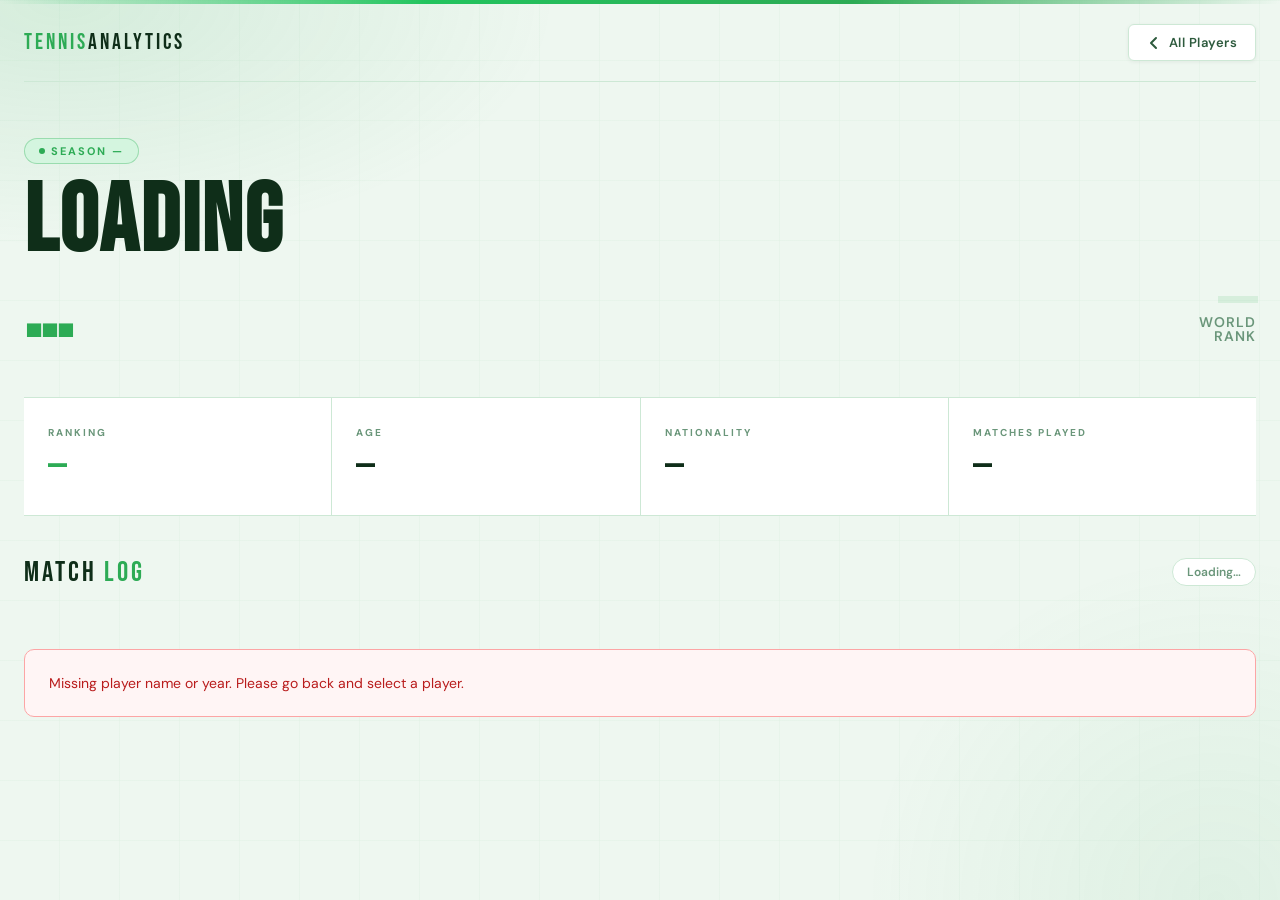
<file: static/player.html>
<!DOCTYPE html>
<html lang="en">
<head>
  <meta charset="UTF-8" />
  <meta name="viewport" content="width=device-width, initial-scale=1.0" />
  <title>Player Details — Tennis Analytics</title>
  <link href="https://fonts.googleapis.com/css2?family=Bebas+Neue&family=DM+Sans:ital,opsz,wght@0,9..40,300;0,9..40,400;0,9..40,600;0,9..40,700;1,9..40,300&display=swap" rel="stylesheet" />
  <style>
    :root {
      --bg:        #eef7f0;
      --panel:     #ffffff;
      --panel2:    #f4faf5;
      --header-bg: #1e5c30;
      --header2:   #174d28;
      --accent:    #2dab55;
      --accent2:   #22c45e;
      --accent-lt: #d4f5df;
      --text:      #0f2e19;
      --text2:     #2d5a3d;
      --muted:     #6a967a;
      --border:    #cde8d5;
      --win-bg:    #d6f5de;
      --win-txt:   #176b33;
      --loss-bg:   #ffe5e5;
      --loss-txt:  #c0202a;
    }

    *, *::before, *::after { margin:0; padding:0; box-sizing:border-box; }

    html { scroll-behavior: smooth; }

    body {
      font-family: 'DM Sans', sans-serif;
      background: var(--bg);
      color: var(--text);
      min-height: 100vh;
      overflow-x: hidden;
    }

    /* ── Background texture ── */
    body::before {
      content: '';
      position: fixed;
      inset: 0;
      background:
        radial-gradient(ellipse 70% 50% at 5% 0%,  rgba(45,171,85,0.13) 0%, transparent 55%),
        radial-gradient(ellipse 50% 70% at 95% 100%, rgba(45,171,85,0.08) 0%, transparent 55%),
        repeating-linear-gradient(
          0deg,
          transparent,
          transparent 59px,
          rgba(45,171,85,0.06) 60px
        ),
        repeating-linear-gradient(
          90deg,
          transparent,
          transparent 59px,
          rgba(45,171,85,0.06) 60px
        );
      pointer-events: none;
      z-index: 0;
    }

    /* ── Court line accent (top) ── */
    body::after {
      content: '';
      position: fixed;
      top: 0; left: 0; right: 0;
      height: 4px;
      background: linear-gradient(90deg, transparent, var(--accent2), var(--accent), transparent);
      z-index: 100;
    }

    .page {
      position: relative;
      z-index: 1;
      max-width: 1280px;
      margin: 0 auto;
      padding: 0 24px 80px;
    }

    /* ── NAV ── */
    nav {
      display: flex;
      align-items: center;
      justify-content: space-between;
      padding: 24px 0 20px;
      border-bottom: 1px solid var(--border);
      margin-bottom: 0;
    }

    .nav-logo {
      font-family: 'Bebas Neue', sans-serif;
      font-size: 22px;
      letter-spacing: 3px;
      color: var(--accent);
    }

    .nav-logo span { color: var(--text); }

    .back-btn {
      display: inline-flex;
      align-items: center;
      gap: 8px;
      background: var(--panel);
      border: 1px solid var(--border);
      color: var(--text2);
      padding: 9px 18px;
      border-radius: 6px;
      cursor: pointer;
      font-family: 'DM Sans', sans-serif;
      font-size: 13px;
      font-weight: 600;
      letter-spacing: 0.5px;
      transition: all 0.22s ease;
      box-shadow: 0 1px 4px rgba(0,0,0,0.06);
    }

    .back-btn svg { transition: transform 0.22s ease; }

    .back-btn:hover {
      background: var(--accent);
      border-color: var(--accent);
      color: #fff;
      box-shadow: 0 4px 14px rgba(45,171,85,0.3);
    }

    .back-btn:hover svg { transform: translateX(-3px); }

    /* ── HERO ── */
    .hero {
      padding: 56px 0 44px;
      display: grid;
      grid-template-columns: 1fr auto;
      align-items: end;
      gap: 32px;
      border-bottom: 1px solid var(--border);
    }

    .season-badge {
      display: inline-flex;
      align-items: center;
      gap: 6px;
      background: var(--accent-lt);
      border: 1px solid rgba(45,171,85,0.35);
      color: var(--accent);
      padding: 5px 14px;
      border-radius: 999px;
      font-size: 11px;
      font-weight: 700;
      letter-spacing: 2px;
      text-transform: uppercase;
      margin-bottom: 16px;
    }

    .season-badge::before {
      content: '';
      width: 6px; height: 6px;
      border-radius: 50%;
      background: var(--accent);
      animation: pulse 2s infinite;
    }

    @keyframes pulse {
      0%, 100% { opacity: 1; transform: scale(1); }
      50%       { opacity: 0.5; transform: scale(0.8); }
    }

    .hero h1 {
      font-family: 'Bebas Neue', sans-serif;
      font-size: clamp(52px, 8vw, 96px);
      line-height: 0.9;
      letter-spacing: 2px;
      color: var(--text);
    }

    .hero h1 .name-accent {
      color: var(--accent);
      display: block;
    }

    .hero-right {
      text-align: right;
      padding-bottom: 10px;
    }

    .hero-rank {
      font-family: 'Bebas Neue', sans-serif;
      font-size: 80px;
      line-height: 1;
      color: rgba(45,171,85,0.12);
      letter-spacing: -2px;
      position: relative;
    }

    .hero-rank span {
      position: absolute;
      bottom: 0; right: 0;
      font-size: 14px;
      font-family: 'DM Sans', sans-serif;
      font-weight: 600;
      letter-spacing: 1px;
      color: var(--muted);
      text-transform: uppercase;
    }

    /* ── BIO STATS ── */
    .bio-grid {
      display: grid;
      grid-template-columns: repeat(4, 1fr);
      gap: 1px;
      background: var(--border);
      margin: 0;
      border-bottom: 1px solid var(--border);
    }

    .bio-card {
      background: var(--panel);
      padding: 28px 24px;
      position: relative;
      overflow: hidden;
      transition: background 0.2s ease;
    }

    .bio-card::before {
      content: '';
      position: absolute;
      top: 0; left: 0;
      width: 100%; height: 3px;
      background: linear-gradient(90deg, var(--accent), var(--accent2), transparent);
      opacity: 0;
      transition: opacity 0.3s ease;
    }

    .bio-card:hover { background: var(--panel2); }
    .bio-card:hover::before { opacity: 1; }

    .bio-label {
      font-size: 10px;
      font-weight: 700;
      letter-spacing: 2px;
      text-transform: uppercase;
      color: var(--muted);
      margin-bottom: 10px;
    }

    .bio-value {
      font-family: 'Bebas Neue', sans-serif;
      font-size: 38px;
      letter-spacing: 1px;
      color: var(--text);
      line-height: 1;
    }

    .bio-value.accent { color: var(--accent); }

    /* ── SECTION HEADER ── */
    .section-header {
      display: flex;
      align-items: center;
      justify-content: space-between;
      padding: 40px 0 20px;
    }

    .section-title {
      font-family: 'Bebas Neue', sans-serif;
      font-size: 28px;
      letter-spacing: 3px;
      color: var(--text);
    }

    .section-title span { color: var(--accent); }

    .match-count-badge {
      background: var(--panel);
      border: 1px solid var(--border);
      color: var(--muted);
      padding: 5px 14px;
      border-radius: 999px;
      font-size: 12px;
      font-weight: 600;
    }

    /* ── TABLE ── */
    .table-wrap {
      overflow-x: auto;
      border-radius: 10px;
      border: 1px solid var(--border);
      box-shadow: 0 2px 16px rgba(0,0,0,0.06);
    }

    table {
      width: 100%;
      border-collapse: collapse;
      background: var(--panel);
    }

    thead tr {
      background: var(--header-bg);
      border-bottom: 2px solid var(--header2);
    }

    th {
      padding: 14px 14px;
      text-align: left;
      font-size: 10px;
      font-weight: 700;
      color: rgba(255,255,255,0.75);
      text-transform: uppercase;
      letter-spacing: 1.5px;
      white-space: nowrap;
    }

    td {
      padding: 15px 14px;
      border-bottom: 1px solid var(--border);
      font-size: 13px;
      color: var(--text);
      vertical-align: middle;
      white-space: nowrap;
    }

    tbody tr {
      transition: background 0.18s ease;
    }

    tbody tr:last-child td { border-bottom: none; }

    tbody tr:hover { background: var(--panel2); }

    /* Surface pills */
    .surface-pill {
      display: inline-block;
      padding: 3px 10px;
      border-radius: 4px;
      font-size: 11px;
      font-weight: 700;
      letter-spacing: 0.5px;
    }

    .surface-hard  { background: #dbeafe; color: #1d4ed8; }
    .surface-clay  { background: #ffedd5; color: #c2410c; }
    .surface-grass { background: #dcfce7; color: #166534; }
    .surface-carpet{ background: #f3e8ff; color: #7e22ce; }

    /* Result badges */
    .badge-win {
      background: var(--win-bg);
      color: var(--win-txt);
      border: 1px solid rgba(22,163,74,0.25);
      padding: 4px 11px;
      border-radius: 4px;
      font-size: 11px;
      font-weight: 700;
      letter-spacing: 1px;
    }

    .badge-loss {
      background: var(--loss-bg);
      color: var(--loss-txt);
      border: 1px solid rgba(220,38,38,0.2);
      padding: 4px 11px;
      border-radius: 4px;
      font-size: 11px;
      font-weight: 700;
      letter-spacing: 1px;
    }

    /* Stat bars */
    .stat-bar-wrap { display: flex; align-items: center; gap: 8px; min-width: 90px; }
    .stat-bar-track {
      flex: 1;
      height: 5px;
      background: var(--border);
      border-radius: 999px;
      overflow: hidden;
    }
    .stat-bar-fill {
      height: 100%;
      border-radius: 999px;
      background: linear-gradient(90deg, var(--accent2), var(--accent));
      transition: width 0.8s cubic-bezier(.4,0,.2,1);
    }
    .stat-val {
      font-size: 12px;
      color: var(--muted);
      min-width: 36px;
      text-align: right;
    }

    /* Dim text */
    .dim { color: #c5d9cc; font-style: italic; }
    .opp-rank { color: var(--muted); font-size: 12px; }

    /* Loading */
    .loading-state {
      display: flex;
      flex-direction: column;
      align-items: center;
      justify-content: center;
      padding: 100px 20px;
      gap: 20px;
    }

    .loader {
      width: 44px; height: 44px;
      border: 3px solid var(--border);
      border-top-color: var(--accent);
      border-radius: 50%;
      animation: spin 0.9s linear infinite;
    }

    @keyframes spin { to { transform: rotate(360deg); } }

    .loading-state p {
      color: var(--muted);
      font-size: 14px;
      letter-spacing: 1px;
    }

    /* Error */
    .error-state {
      background: #fff5f5;
      border: 1px solid #fca5a5;
      color: #b91c1c;
      padding: 24px;
      border-radius: 10px;
      margin: 40px 0;
      font-size: 14px;
    }

    /* No matches */
    .empty-state {
      text-align: center;
      padding: 80px 20px;
      color: var(--muted);
    }

    .empty-state .big { font-family: 'Bebas Neue', sans-serif; font-size: 48px; margin-bottom: 8px; color: var(--text2); }

    /* Animations */
    .fade-in {
      animation: fadeUp 0.5s ease both;
    }

    @keyframes fadeUp {
      from { opacity: 0; transform: translateY(16px); }
      to   { opacity: 1; transform: translateY(0); }
    }

    .hero        { animation: fadeUp 0.4s ease both; }
    .bio-grid    { animation: fadeUp 0.5s 0.1s ease both; }
    .section-header, .table-wrap { animation: fadeUp 0.5s 0.2s ease both; }

    /* Responsive */
    @media (max-width: 900px) {
      .bio-grid { grid-template-columns: repeat(2, 1fr); }
      .hero { grid-template-columns: 1fr; }
      .hero-right { text-align: left; }
    }

    @media (max-width: 600px) {
      .bio-grid { grid-template-columns: repeat(2, 1fr); }
      .hero h1  { font-size: 52px; }
      th, td    { padding: 12px 10px; }
    }
  </style>
</head>
<body>
  <div class="page">

    <!-- NAV -->
    <nav>
      <div class="nav-logo">TENNIS<span>ANALYTICS</span></div>
      <button class="back-btn" onclick="goBack()">
        <svg width="14" height="14" viewBox="0 0 14 14" fill="none">
          <path d="M9 2L4 7L9 12" stroke="currentColor" stroke-width="2" stroke-linecap="round" stroke-linejoin="round"/>
        </svg>
        All Players
      </button>
    </nav>

    <!-- HERO -->
    <div class="hero">
      <div>
        <div class="season-badge" id="seasonBadge">Season —</div>
        <h1 id="playerName">
          Loading<span class="name-accent">…</span>
        </h1>
      </div>
      <div class="hero-right">
        <div class="hero-rank" id="rankDisplay">
          —<span>World Rank</span>
        </div>
      </div>
    </div>

    <!-- BIO -->
    <div class="bio-grid" id="bioGrid">
      <div class="bio-card">
        <div class="bio-label">Ranking</div>
        <div class="bio-value accent" id="statRank">—</div>
      </div>
      <div class="bio-card">
        <div class="bio-label">Age</div>
        <div class="bio-value" id="statAge">—</div>
      </div>
      <div class="bio-card">
        <div class="bio-label">Nationality</div>
        <div class="bio-value" id="statNat">—</div>
      </div>
      <div class="bio-card">
        <div class="bio-label">Matches Played</div>
        <div class="bio-value" id="statMatches">—</div>
      </div>
    </div>

    <!-- MATCHES -->
    <div class="section-header">
      <div class="section-title">Match <span>Log</span></div>
      <div class="match-count-badge" id="matchCountBadge">Loading…</div>
    </div>

    <div id="tableArea">
      <div class="loading-state">
        <div class="loader"></div>
        <p>Fetching match data…</p>
      </div>
    </div>

  </div><!-- /page -->

  <script>
    function goBack() { window.location.href = 'index.html'; }

    function getQueryParams() {
      const p = new URLSearchParams(window.location.search);
      return { name: p.get('name') || '', year: p.get('year') || '' };
    }

    function fmtPct(v) {
      if (v === null || v === undefined) return null;
      return (v * 100).toFixed(1) + '%';
    }

    function fmtVal(v) { return (v !== null && v !== undefined) ? v : null; }

    function surfaceClass(s) {
      if (!s) return '';
      const sl = s.toLowerCase();
      if (sl.includes('hard'))   return 'surface-hard';
      if (sl.includes('clay'))   return 'surface-clay';
      if (sl.includes('grass'))  return 'surface-grass';
      if (sl.includes('carpet')) return 'surface-carpet';
      return 'surface-hard';
    }

    function pctBar(pct) {
      // pct is like "63.4%" or null
      if (!pct) return `<span class="dim">—</span>`;
      const num = parseFloat(pct);
      return `
        <div class="stat-bar-wrap">
          <div class="stat-bar-track">
            <div class="stat-bar-fill" style="width:${num}%"></div>
          </div>
          <span class="stat-val">${pct}</span>
        </div>`;
    }

    function renderTable(matches) {
      if (!matches.length) {
        return `<div class="empty-state">
          <div class="big">NO MATCHES</div>
          <p>No match records found for this season.</p>
        </div>`;
      }

      const rows = matches.map(m => {
        const result   = m.result === 'Win';
        const surf     = fmtVal(m.surface);
        const score    = fmtVal(m.score);
        const mins     = fmtVal(m.minutes);
        const aces     = fmtVal(m.aces);
        const dfs      = fmtVal(m.double_faults);
        const f1pct    = fmtPct(m.first_serve_pct);
        const f1w      = fmtPct(m.first_serve_won_pct);
        const f2w      = fmtPct(m.second_serve_won_pct);
        const bps      = fmtPct(m.bp_save_pct);

        return `<tr>
          <td><strong>${fmtVal(m.tourney_name) ?? '<span class="dim">—</span>'}</strong></td>
          <td>${surf ? `<span class="surface-pill ${surfaceClass(surf)}">${surf}</span>` : '<span class="dim">—</span>'}</td>
          <td>${fmtVal(m.round) ?? '<span class="dim">—</span>'}</td>
          <td>${fmtVal(m.opponent_name) ?? '<span class="dim">—</span>'}</td>
          <td class="opp-rank">${m.opponent_rank ? `#${m.opponent_rank}` : '<span class="dim">—</span>'}</td>
          <td><span class="${result ? 'badge-win' : 'badge-loss'}">${m.result}</span></td>
          <td style="font-family:monospace;font-size:12px;">${score ?? '<span class="dim">—</span>'}</td>
          <td>${mins ?? '<span class="dim">—</span>'}</td>
          <td>${aces ?? '<span class="dim">—</span>'}</td>
          <td>${dfs  ?? '<span class="dim">—</span>'}</td>
          <td>${pctBar(f1pct)}</td>
          <td>${pctBar(f1w)}</td>
          <td>${pctBar(f2w)}</td>
          <td>${pctBar(bps)}</td>
        </tr>`;
      }).join('');

      return `
        <div class="table-wrap">
          <table>
            <thead>
              <tr>
                <th>Tournament</th>
                <th>Surface</th>
                <th>Round</th>
                <th>Opponent</th>
                <th>Opp Rank</th>
                <th>Result</th>
                <th>Score</th>
                <th>Min</th>
                <th>Aces</th>
                <th>DFs</th>
                <th>1st Srv %</th>
                <th>1st Won</th>
                <th>2nd Won</th>
                <th>BP Save</th>
              </tr>
            </thead>
            <tbody>${rows}</tbody>
          </table>
        </div>`;
    }

    async function loadPlayerData() {
      const { name, year } = getQueryParams();

      if (!name || !year) {
        document.getElementById('tableArea').innerHTML =
          '<div class="error-state">Missing player name or year. Please go back and select a player.</div>';
        return;
      }

      // Set initial text
      document.getElementById('seasonBadge').textContent = `Season ${year}`;
      document.getElementById('playerName').innerHTML =
        name.split(' ').map((w, i) =>
          i === name.split(' ').length - 1
            ? `<span class="name-accent">${w}</span>`
            : w + ' '
        ).join('');

      try {
        const res = await fetch(`/player/${encodeURIComponent(name)}?year=${year}`);
        if (!res.ok) throw new Error(`HTTP ${res.status}`);
        const data = await res.json();

        if (data.error) {
          document.getElementById('tableArea').innerHTML = `<div class="error-state">${data.error}</div>`;
          return;
        }

        // Populate bio
        const rank  = data.rank !== null ? `#${data.rank}` : 'N/A';
        const age   = data.age  !== null ? data.age.toFixed(1) : 'N/A';
        const nat   = data.ioc || 'N/A';
        const total = data.matches.length;

        document.getElementById('rankDisplay').innerHTML = `${rank}<span>World Rank</span>`;
        document.getElementById('statRank').textContent    = rank;
        document.getElementById('statAge').textContent     = age;
        document.getElementById('statNat').textContent     = nat;
        document.getElementById('statMatches').textContent = total;
        document.getElementById('matchCountBadge').textContent = `${total} match${total !== 1 ? 'es' : ''}`;

        document.getElementById('tableArea').innerHTML = renderTable(data.matches);
        document.getElementById('tableArea').classList.add('fade-in');

      } catch (err) {
        console.error(err);
        document.getElementById('tableArea').innerHTML =
          '<div class="error-state">Failed to load player data. Please try again.</div>';
      }
    }

    loadPlayerData();
  </script>
</body>
</html>
</file>
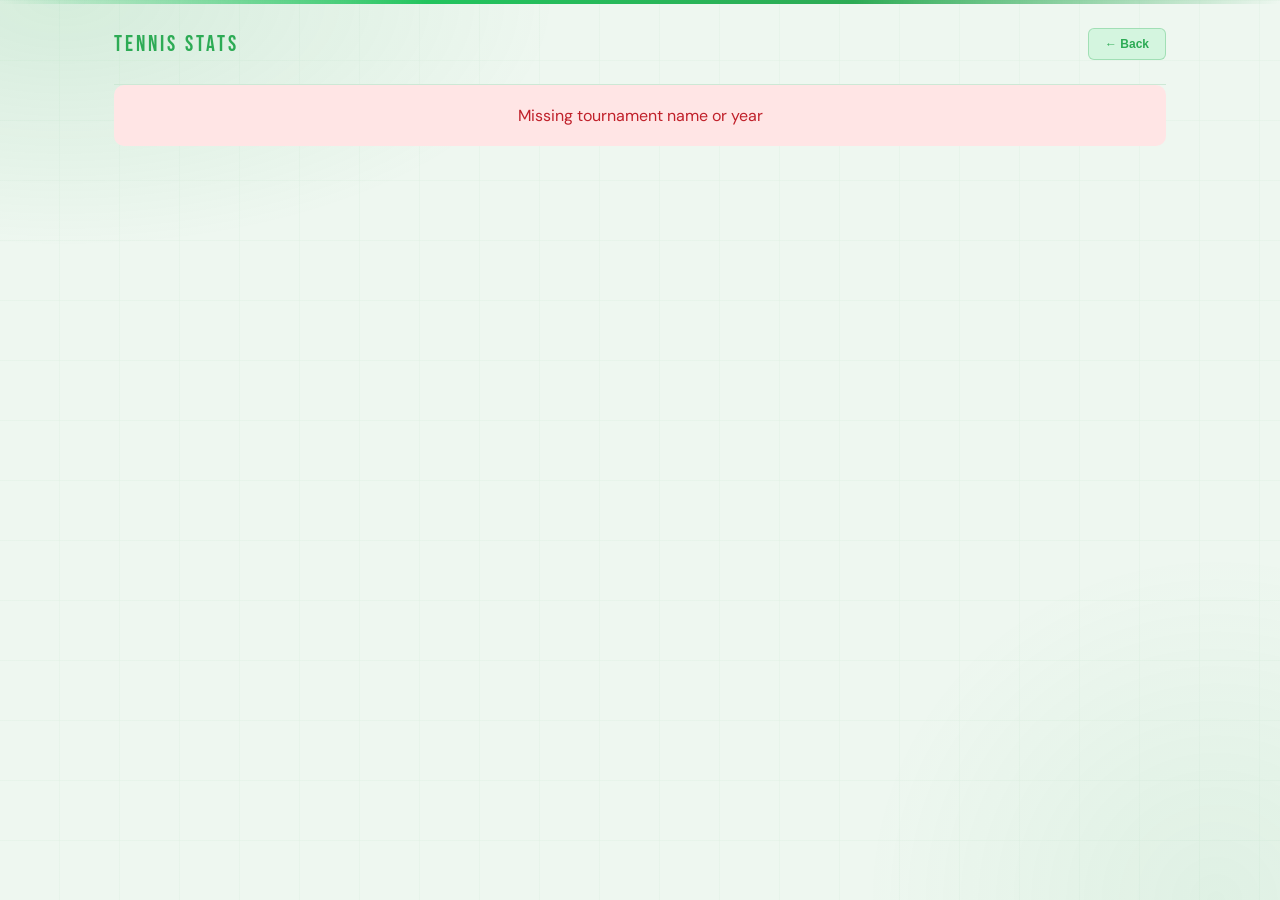
<file: static/tournament.html>
<!DOCTYPE html>
<html lang="en">
<head>
  <meta charset="UTF-8" />
  <meta name="viewport" content="width=device-width, initial-scale=1.0" />
  <title>Tournament Details — Tennis Analytics</title>
  <link href="https://fonts.googleapis.com/css2?family=Bebas+Neue&family=DM+Sans:ital,opsz,wght@0,9..40,300;0,9..40,400;0,9..40,600;0,9..40,700;1,9..40,300&display=swap" rel="stylesheet" />
  <style>
    :root {
      --bg:         #eef7f0;
      --panel:      #ffffff;
      --panel2:     #f4faf5;
      --header-bg:  #1e5c30;
      --header2:    #174d28;
      --accent:     #2dab55;
      --accent2:    #22c45e;
      --accent-lt:  #d4f5df;
      --text:       #0f2e19;
      --text2:      #2d5a3d;
      --muted:      #6a967a;
      --border:     #cde8d5;
      --gold:       #d4af37;
      --gold-lt:    #fffacd;
      --grass:      #22a047;
      --clay:       #d77a3e;
      --hard:       #4a90e2;
    }

    *, *::before, *::after { margin: 0; padding: 0; box-sizing: border-box; }
    html { scroll-behavior: smooth; }

    body {
      font-family: 'DM Sans', sans-serif;
      background: var(--bg);
      color: var(--text);
      min-height: 100vh;
      overflow-x: hidden;
    }

    body::before {
      content: '';
      position: fixed;
      inset: 0;
      background:
        radial-gradient(ellipse 70% 50% at 5% 0%,   rgba(45,171,85,0.13) 0%, transparent 55%),
        radial-gradient(ellipse 50% 70% at 95% 100%, rgba(45,171,85,0.08) 0%, transparent 55%),
        repeating-linear-gradient(0deg,   transparent, transparent 59px, rgba(45,171,85,0.06) 60px),
        repeating-linear-gradient(90deg,  transparent, transparent 59px, rgba(45,171,85,0.06) 60px);
      pointer-events: none;
      z-index: 0;
    }

    body::after {
      content: '';
      position: fixed;
      top: 0; left: 0; right: 0;
      height: 4px;
      background: linear-gradient(90deg, transparent, var(--accent2), var(--accent), transparent);
      z-index: 100;
    }

    .page {
      position: relative;
      z-index: 1;
      max-width: 1100px;
      margin: 0 auto;
      padding: 0 24px 100px;
    }

    nav {
      display: flex;
      align-items: center;
      justify-content: space-between;
      padding: 28px 0 24px;
      border-bottom: 1px solid var(--border);
    }

    .nav-logo {
      font-family: 'Bebas Neue', sans-serif;
      font-size: 22px;
      letter-spacing: 3px;
      color: var(--accent);
    }

    .back-btn {
      background: var(--accent-lt);
      border: 1px solid rgba(45,171,85,0.3);
      color: var(--accent);
      padding: 8px 16px;
      border-radius: 6px;
      font-weight: 700;
      cursor: pointer;
      font-size: 12px;
      transition: all 0.2s;
    }

    .back-btn:hover {
      background: var(--accent);
      color: white;
    }

    .header-section {
      background: linear-gradient(135deg, var(--header-bg) 0%, var(--header2) 100%);
      color: white;
      padding: 28px 24px;
      border-radius: 12px;
      margin: 24px 0;
    }

    .header-top {
      display: flex;
      justify-content: space-between;
      align-items: flex-start;
      flex-wrap: wrap;
      gap: 16px;
      margin-bottom: 16px;
    }

    .header-info h1 {
      font-family: 'Bebas Neue', sans-serif;
      font-size: 36px;
      letter-spacing: 1px;
      margin-bottom: 8px;
    }

    .header-info p {
      font-size: 14px;
      opacity: 0.9;
      margin: 4px 0;
    }

    .header-badges {
      display: flex;
      gap: 8px;
      flex-wrap: wrap;
    }

    .badge {
      background: rgba(255,255,255,0.2);
      border: 1px solid rgba(255,255,255,0.4);
      color: white;
      padding: 6px 12px;
      border-radius: 999px;
      font-size: 12px;
      font-weight: 700;
      text-transform: uppercase;
      letter-spacing: 0.5px;
    }

    .badge.surface {
      font-size: 13px;
      font-weight: 700;
    }

    .badge.grass { background: var(--grass); border: 1px solid rgba(34, 160, 71, 0.5); }
    .badge.clay { background: var(--clay); border: 1px solid rgba(215, 122, 62, 0.5); }
    .badge.hard { background: var(--hard); border: 1px solid rgba(74, 144, 226, 0.5); }

    .champion-banner {
      background: linear-gradient(135deg, var(--gold) 0%, var(--gold-lt) 100%);
      border-radius: 12px;
      padding: 24px;
      text-align: center;
      margin: 24px 0;
      box-shadow: 0 12px 24px rgba(212, 175, 55, 0.3);
      color: #1a1a1a;
    }

    .champion-banner .trophy { font-size: 48px; margin-bottom: 12px; }
    .champion-banner h2 { font-family: 'Bebas Neue', sans-serif; font-size: 32px; letter-spacing: 1px; margin-bottom: 4px; }
    .champion-banner p { font-size: 14px; color: #555; }

    .stats-comparison {
      background: var(--panel);
      border-radius: 12px;
      padding: 24px;
      margin: 24px 0;
      box-shadow: 0 4px 12px rgba(0,0,0,0.08);
    }

    .stats-comparison h3 {
      font-family: 'Bebas Neue', sans-serif;
      font-size: 20px;
      letter-spacing: 1px;
      color: var(--header-bg);
      margin-bottom: 20px;
    }

    .stats-grid {
      display: grid;
      grid-template-columns: 1fr 1fr;
      gap: 24px;
    }

    .stat-card {
      background: var(--panel2);
      border: 1px solid var(--border);
      border-radius: 10px;
      padding: 16px;
    }

    .stat-card h4 {
      font-family: 'Bebas Neue', sans-serif;
      font-size: 18px;
      letter-spacing: 0.5px;
      color: var(--header-bg);
      margin-bottom: 12px;
    }

    .stat-row {
      display: grid;
      grid-template-columns: 1fr 1fr 1fr;
      gap: 12px;
      align-items: center;
      padding: 8px 0;
      border-bottom: 1px solid var(--border);
      font-size: 13px;
    }

    .stat-row:last-child { border: 0; }
    .stat-label { color: var(--muted); font-weight: 600; }
    .stat-val { text-align: center; font-weight: 700; }
    .stat-val.highlight { background: var(--gold-lt); border-radius: 4px; padding: 4px; }

    .draw-section {
      background: var(--panel);
      border-radius: 12px;
      padding: 24px;
      margin: 24px 0;
      box-shadow: 0 4px 12px rgba(0,0,0,0.08);
    }

    .draw-section h3 {
      font-family: 'Bebas Neue', sans-serif;
      font-size: 20px;
      letter-spacing: 1px;
      color: var(--header-bg);
      margin-bottom: 20px;
    }

    .round-group {
      margin-bottom: 20px;
      border: 1px solid var(--border);
      border-radius: 10px;
      overflow: hidden;
    }

    .round-header {
      background: linear-gradient(135deg, var(--header-bg) 0%, var(--header2) 100%);
      color: white;
      padding: 12px 16px;
      cursor: pointer;
      font-weight: 700;
      display: flex;
      justify-content: space-between;
      align-items: center;
      user-select: none;
    }

    .round-header:hover { background: var(--header-bg); }

    .round-toggle {
      width: 24px;
      height: 24px;
      display: flex;
      align-items: center;
      justify-content: center;
      font-weight: 700;
      font-size: 18px;
    }

    .round-matches {
      background: var(--panel2);
      display: flex;
      flex-direction: column;
      max-height: 1000px;
      overflow: hidden;
      transition: max-height 0.3s ease;
    }

    .round-group.collapsed .round-matches { max-height: 0; }

    .match-row {
      padding: 12px 16px;
      border-bottom: 1px solid var(--border);
      display: grid;
      grid-template-columns: 1fr auto;
      gap: 12px;
      align-items: center;
      font-size: 13px;
    }

    .match-row:last-child { border: 0; }

    .match-players {
      display: flex;
      flex-direction: column;
      gap: 6px;
      flex: 1;
    }

    .match-player { display: flex; align-items: center; gap: 8px; }
    .match-player.winner { font-weight: 700; color: var(--text); }
    .match-player.loser { color: var(--muted); }

    .player-seed {
      background: var(--accent-lt);
      border: 1px solid rgba(45,171,85,0.3);
      color: var(--accent);
      padding: 2px 6px;
      border-radius: 3px;
      font-size: 11px;
      font-weight: 700;
      min-width: 32px;
      text-align: center;
    }

    .match-score {
      text-align: right;
      font-weight: 700;
      color: var(--text2);
      white-space: nowrap;
    }

    .score-time { font-size: 12px; color: var(--muted); }

    .loading,
    .error {
      padding: 20px;
      border-radius: 10px;
      text-align: center;
    }

    .loading {
      background: var(--accent-lt);
      color: var(--accent);
    }

    .error {
      background: #ffe5e5;
      color: #c0202a;
    }

    @media (max-width: 768px) {
      .header-top { flex-direction: column; }
      .stats-grid { grid-template-columns: 1fr; }
      .match-row { grid-template-columns: 1fr; }
      .match-score { text-align: left; margin-top: 6px; }
    }
  </style>
</head>
<body>
  <div class="page">
    <nav>
      <div class="nav-logo">TENNIS <span>STATS</span></div>
      <button class="back-btn" onclick="window.history.back()">← Back</button>
    </nav>

    <div id="content">
      <div class="loading">Loading tournament...</div>
    </div>
  </div>

  <script>
    function getQueryParams() {
      const params = new URLSearchParams(window.location.search);
      return { name: params.get('name') || '', year: params.get('year') || '' };
    }

    function getSurfaceBadgeClass(surface) {
      if (!surface) return '';
      const lower = surface.toLowerCase();
      if (lower.includes('grass')) return 'grass';
      if (lower.includes('clay')) return 'clay';
      if (lower.includes('hard')) return 'hard';
      return '';
    }

    function formatStat(value) {
      return value !== null && value !== undefined ? value : '—';
    }

    function formatPct(value) {
      return value !== null && value !== undefined ? (value * 100).toFixed(1) + '%' : '—';
    }

    function formatStatForComparison(stat1, stat2, player) {
      // Returns formatted stat value with highlight if it's the better value
      const isBetter = player === 1 ? (stat1 > stat2) : (stat2 > stat1);
      if (stat1 === null && stat1 === stat2) return { val: '—', highlight: false };
      if (player === 1 && stat1 === null) return { val: '—', highlight: false };
      if (player === 2 && stat2 === null) return { val: '—', highlight: false };

      const val = player === 1 ? stat1 : stat2;
      return { val: formatStat(val), highlight: isBetter };
    }

    function renderTournament(data) {
      const surfaceClass = getSurfaceBadgeClass(data.surface);
      const surfaceBadgeHTML = data.surface ? `<span class="badge surface ${surfaceClass}">${data.surface}</span>` : '';

      let drawnHTML = `
        <div class="header-section">
          <div class="header-top">
            <div class="header-info">
              <h1>${data.tourney_name}</h1>
              <p>Season ${getQueryParams().year}</p>
            </div>
            <div class="header-badges">
              ${surfaceBadgeHTML}
              <span class="badge">${data.tourney_level}</span>
              <span class="badge">Draw: ${data.draw_size || 'N/A'}</span>
            </div>
          </div>
        </div>
      `;

      // Champion banner
      if (data.champion) {
        drawnHTML += `
          <div class="champion-banner">
            <div class="trophy">🏆</div>
            <h2>${data.champion}</h2>
            <p>Tournament Champion</p>
          </div>
        `;
      }

      // Finalist stats comparison
      if (data.finalist1_name && data.finalist1_stats && data.finalist2_name && data.finalist2_stats) {
        const stats1 = data.finalist1_stats;
        const stats2 = data.finalist2_stats;

        const aces1 = formatStatForComparison(stats1.aces, stats2.aces, 1);
        const aces2 = formatStatForComparison(stats1.aces, stats2.aces, 2);
        const dfs1 = formatStatForComparison(stats1.double_faults, stats2.double_faults, 1);
        const dfs2 = formatStatForComparison(stats1.double_faults, stats2.double_faults, 2);
        const fs1 = formatStatForComparison(stats1.first_serve_pct, stats2.first_serve_pct, 1);
        const fs2 = formatStatForComparison(stats1.first_serve_pct, stats2.first_serve_pct, 2);
        const fsw1 = formatStatForComparison(stats1.first_serve_won_pct, stats2.first_serve_won_pct, 1);
        const fsw2 = formatStatForComparison(stats1.first_serve_won_pct, stats2.first_serve_won_pct, 2);
        const ssw1 = formatStatForComparison(stats1.second_serve_won_pct, stats2.second_serve_won_pct, 1);
        const ssw2 = formatStatForComparison(stats1.second_serve_won_pct, stats2.second_serve_won_pct, 2);
        const bps1 = formatStatForComparison(stats1.bp_save_pct, stats2.bp_save_pct, 1);
        const bps2 = formatStatForComparison(stats1.bp_save_pct, stats2.bp_save_pct, 2);

        drawnHTML += `
          <div class="stats-comparison">
            <h3>Final Match Stats</h3>
            <div class="stats-grid">
              <div class="stat-card">
                <h4>${data.finalist1_name}</h4>
                <div class="stat-row">
                  <span class="stat-label">Aces</span>
                  <span class="stat-val ${aces1.highlight ? 'highlight' : ''}">${aces1.val}</span>
                </div>
                <div class="stat-row">
                  <span class="stat-label">Double Faults</span>
                  <span class="stat-val">${dfs1.val}</span>
                </div>
                <div class="stat-row">
                  <span class="stat-label">1st Serve %</span>
                  <span class="stat-val ${fs1.highlight ? 'highlight' : ''}">${formatPct(stats1.first_serve_pct)}</span>
                </div>
                <div class="stat-row">
                  <span class="stat-label">1st Serve Won %</span>
                  <span class="stat-val ${fsw1.highlight ? 'highlight' : ''}">${formatPct(stats1.first_serve_won_pct)}</span>
                </div>
                <div class="stat-row">
                  <span class="stat-label">2nd Serve Won %</span>
                  <span class="stat-val ${ssw1.highlight ? 'highlight' : ''}">${formatPct(stats1.second_serve_won_pct)}</span>
                </div>
                <div class="stat-row">
                  <span class="stat-label">BP Save %</span>
                  <span class="stat-val ${bps1.highlight ? 'highlight' : ''}">${formatPct(stats1.bp_save_pct)}</span>
                </div>
              </div>

              <div class="stat-card">
                <h4>${data.finalist2_name}</h4>
                <div class="stat-row">
                  <span class="stat-label">Aces</span>
                  <span class="stat-val ${aces2.highlight ? 'highlight' : ''}">${aces2.val}</span>
                </div>
                <div class="stat-row">
                  <span class="stat-label">Double Faults</span>
                  <span class="stat-val">${dfs2.val}</span>
                </div>
                <div class="stat-row">
                  <span class="stat-label">1st Serve %</span>
                  <span class="stat-val ${fs2.highlight ? 'highlight' : ''}">${formatPct(stats2.first_serve_pct)}</span>
                </div>
                <div class="stat-row">
                  <span class="stat-label">1st Serve Won %</span>
                  <span class="stat-val ${fsw2.highlight ? 'highlight' : ''}">${formatPct(stats2.first_serve_won_pct)}</span>
                </div>
                <div class="stat-row">
                  <span class="stat-label">2nd Serve Won %</span>
                  <span class="stat-val ${ssw2.highlight ? 'highlight' : ''}">${formatPct(stats2.second_serve_won_pct)}</span>
                </div>
                <div class="stat-row">
                  <span class="stat-label">BP Save %</span>
                  <span class="stat-val ${bps2.highlight ? 'highlight' : ''}">${formatPct(stats2.bp_save_pct)}</span>
                </div>
              </div>
            </div>
          </div>
        `;
      }

      // Draw section
      drawnHTML += `<div class="draw-section"><h3>Full Draw</h3><div id="drawGroups"></div></div>`;

      document.getElementById('content').innerHTML = drawnHTML;

      // Group draw by round
      const roundMap = {};
      (data.draw || []).forEach(match => {
        if (!roundMap[match.round]) roundMap[match.round] = [];
        roundMap[match.round].push(match);
      });

      const roundOrder = ['R128', 'R64', 'R32', 'R16', 'QF', 'SF', 'F'];
      const sortedRounds = Object.keys(roundMap).sort(
        (a, b) => roundOrder.indexOf(a) - roundOrder.indexOf(b)
      );

      let drawHTML = '';
      sortedRounds.forEach((round, idx) => {
        const matches = roundMap[round];
        const roundLabel = round === 'F' ? 'Final' : round === 'SF' ? 'Semifinals' : round === 'QF' ? 'Quarterfinals' : round;

        drawHTML += `
          <div class="round-group" data-round="${round}">
            <div class="round-header" onclick="toggleRound(this)">
              <span>${roundLabel} (${matches.length} ${matches.length === 1 ? 'match' : 'matches'})</span>
              <span class="round-toggle">−</span>
            </div>
            <div class="round-matches">
        `;

        matches.forEach(match => {
          const winnerSeed = match.winner_seed ? `[${match.winner_seed}]` : '';
          const loserSeed = match.loser_seed ? `[${match.loser_seed}]` : '';
          const winnerRank = match.winner_rank ? `#${match.winner_rank}` : '';
          const loserRank = match.loser_rank ? `#${match.loser_rank}` : '';
          const timeStr = match.minutes ? `${match.minutes}m` : '';

          drawHTML += `
            <div class="match-row">
              <div class="match-players">
                <div class="match-player winner">
                  ${winnerSeed ? `<span class="player-seed">${winnerSeed}</span>` : ''}
                  <span>${match.winner_name}</span>
                  ${winnerRank ? `<span style="color: var(--muted); font-size: 12px;">${winnerRank}</span>` : ''}
                </div>
                <div class="match-player loser">
                  ${loserSeed ? `<span class="player-seed">${loserSeed}</span>` : ''}
                  <span>${match.loser_name}</span>
                  ${loserRank ? `<span style="color: var(--muted); font-size: 12px;">${loserRank}</span>` : ''}
                </div>
              </div>
              <div class="match-score">
                ${match.score || '—'}
                ${timeStr ? `<div class="score-time">${timeStr}</div>` : ''}
              </div>
            </div>
          `;
        });

        drawHTML += `</div></div>`;
      });

      document.getElementById('drawGroups').innerHTML = drawHTML;
    }

    function toggleRound(header) {
      header.closest('.round-group').classList.toggle('collapsed');
      const toggle = header.querySelector('.round-toggle');
      toggle.textContent = header.closest('.round-group').classList.contains('collapsed') ? '+' : '−';
    }

    async function loadTournament() {
      const { name, year } = getQueryParams();
      if (!name || !year) {
        document.getElementById('content').innerHTML = '<div class="error">Missing tournament name or year</div>';
        return;
      }

      try {
        const response = await fetch(`/tournament?name=${encodeURIComponent(name)}&year=${year}`);
        if (!response.ok) throw new Error('Failed to load tournament');
        const data = await response.json();
        renderTournament(data);
      } catch (error) {
        document.getElementById('content').innerHTML = '<div class="error">Error loading tournament. Please try again.</div>';
      }
    }

    loadTournament();
  </script>
</body>
</html>
</file>
